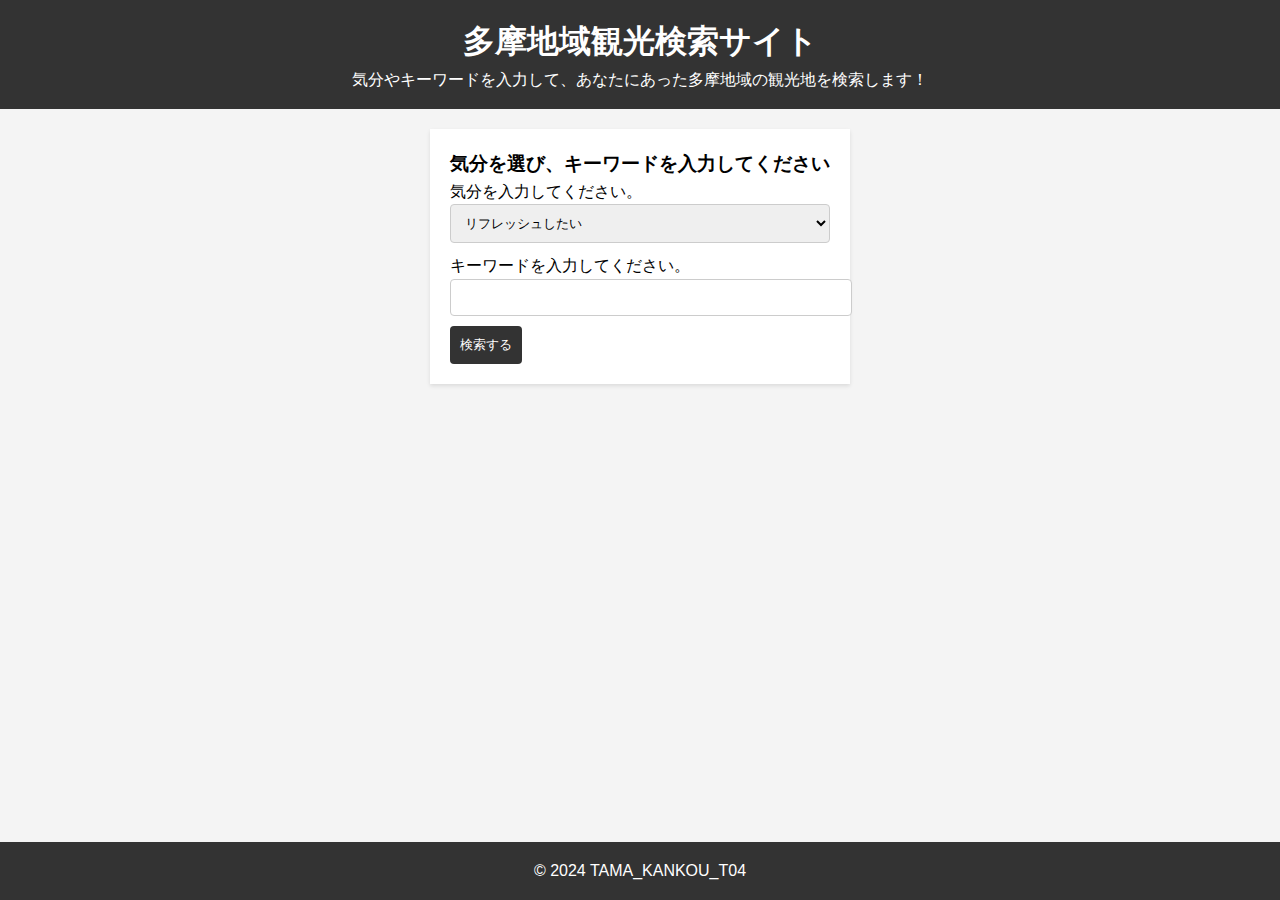
<file: app/deploy/team04_kensaku/index.html>
<!DOCTYPE html>
<html lang="en">

<head>
    <meta charset="UTF-8">
    <meta name="viewport" content="width=device-width, initial-scale=1.0">
    <link rel="stylesheet" href="style.css">
    <title>Document</title>
    <!-- ここには追加のヘッド要素が入ります（CSSやJavaScriptのリンクなど） -->
</head>

<body>
    <!-- ここには文書の本文が入ります -->

    <header>
        <!-- ヘッダー部分 -->
        <h1>多摩地域観光検索サイト</h1>
        <p>気分やキーワードを入力して、あなたにあった多摩地域の観光地を検索します！</p>
    </header>

    <main>
        <!-- メインコンテンツ -->
        <section id="kensaku">
            <!-- セクション1 -->
            <h3>気分を選び、キーワードを入力してください</h3>
            <form accept-charset="UTF-8" method="post" action="./tamakankou">
            <p>気分を入力してください。</p>
            <p><select name="kibun">
                <option value="リフレッシュしたい">リフレッシュしたい</option>
                <option value="祈りたい">祈りたい</option>
                <option value="自然を楽しみたい">自然を楽しみたい</option>
                <option value="アトラクションに乗りたい">アトラクションに乗りたい</option>
                <option value="動物を見たい">動物を見たい</option>
                <option value="本を読みたい">本を読みたい</option>
                <option value="一日遊びたい">一日遊びたい</option>
                </select></p>
                <p>キーワードを入力してください。</p>
                <input type="text" name="tagu">
            <p><input type="submit" value="検索する"></p>
            </form>

        </section>

        <!-- 他のセクションやコンテンツ -->
    </main>

    <footer>
        <!-- フッター部分 -->
        <p>&copy; 2024 TAMA_KANKOU_T04</p>
    </footer>

    <!-- ここには追加のボディ要素が入ります（JavaScriptのスクリプトなど） -->

</body>

</html>
</file>
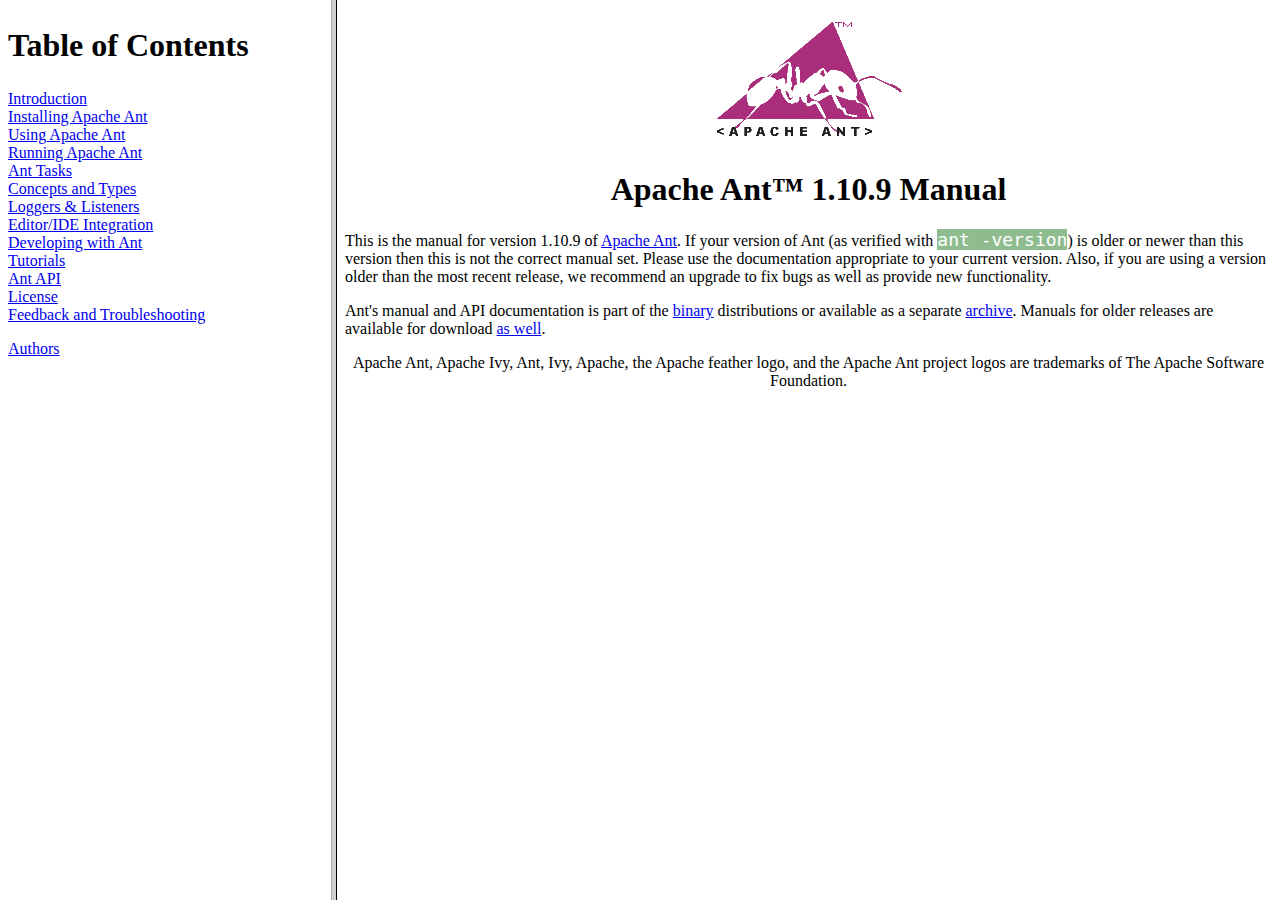
<file: app/project/team04_kensaku/ant/manual/index.html>
<!DOCTYPE html>
<!--
   Licensed to the Apache Software Foundation (ASF) under one or more
   contributor license agreements.  See the NOTICE file distributed with
   this work for additional information regarding copyright ownership.
   The ASF licenses this file to You under the Apache License, Version 2.0
   (the "License"); you may not use this file except in compliance with
   the License.  You may obtain a copy of the License at

       https://www.apache.org/licenses/LICENSE-2.0

   Unless required by applicable law or agreed to in writing, software
   distributed under the License is distributed on an "AS IS" BASIS,
   WITHOUT WARRANTIES OR CONDITIONS OF ANY KIND, either express or implied.
   See the License for the specific language governing permissions and
   limitations under the License.
-->
<html lang="en">

<head>
<link rel="stylesheet" type="text/css" href="stylesheets/style.css">
<title>Apache Ant&trade; User Manual</title>
</head>

<frameset cols="26%,74%">
<frame src="toc.html" name="navFrame">
<frame src="cover.html" name="mainFrame">
</frameset>
<noframes>
<h2>Apache Ant&trade; User Manual</h2>

<a href="toc.html">Apache Ant User Manual</a></noframes>

</html>
</file>
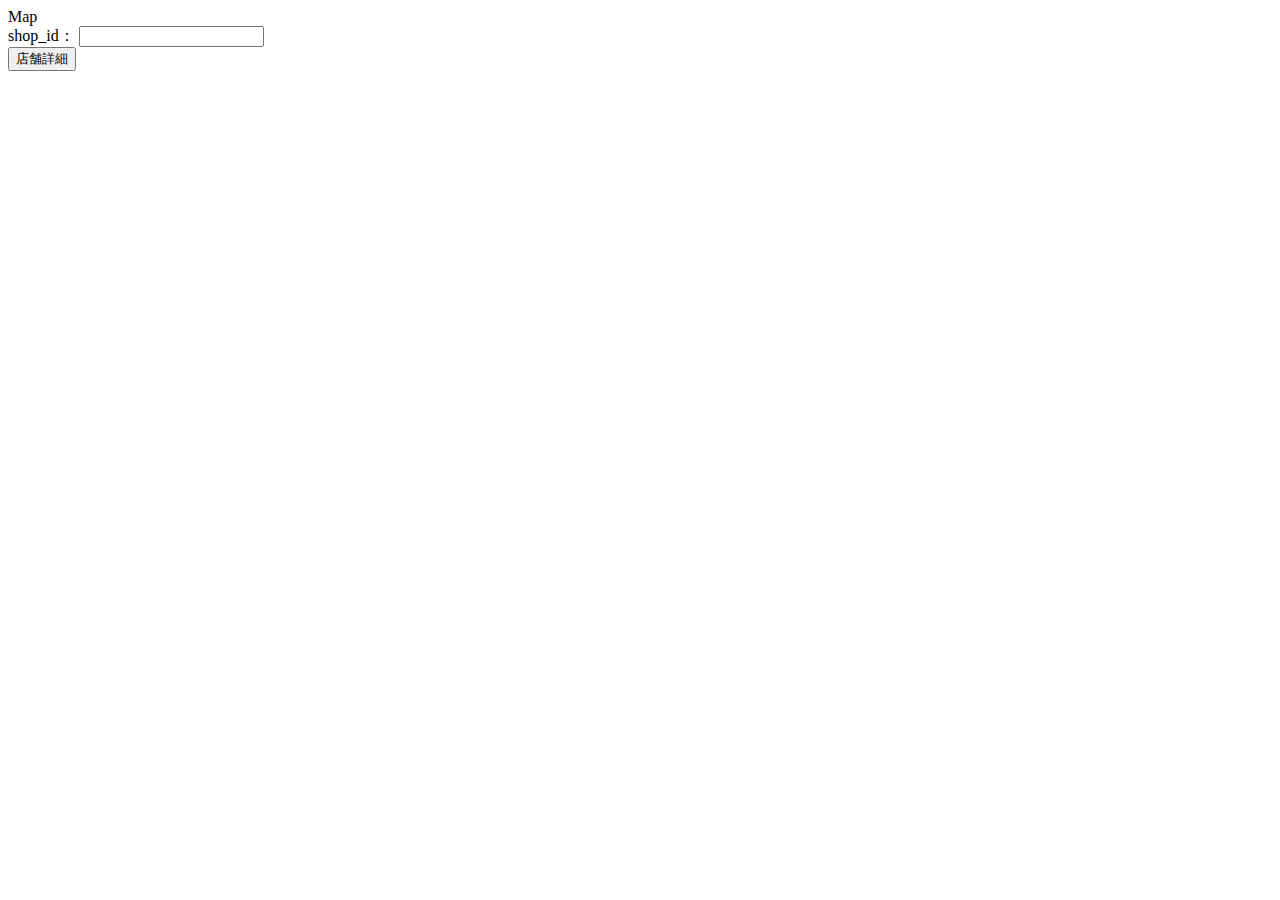
<file: app/deploy/plot/user/shopinfo.html>
<html>

<head>
  <meta charset="UTF-8">
  <title>Map</title>
</head>

<body>

  <header>
    <a>Map</a>
  </header>

  <form action="/plot/ShopInfo" method="post">
    shop_id：
    <input type="text" name="shop_id" required><br>
    <button >店舗詳細</button>
  </form>

  <footer></footer>

</body>

</html>
</file>
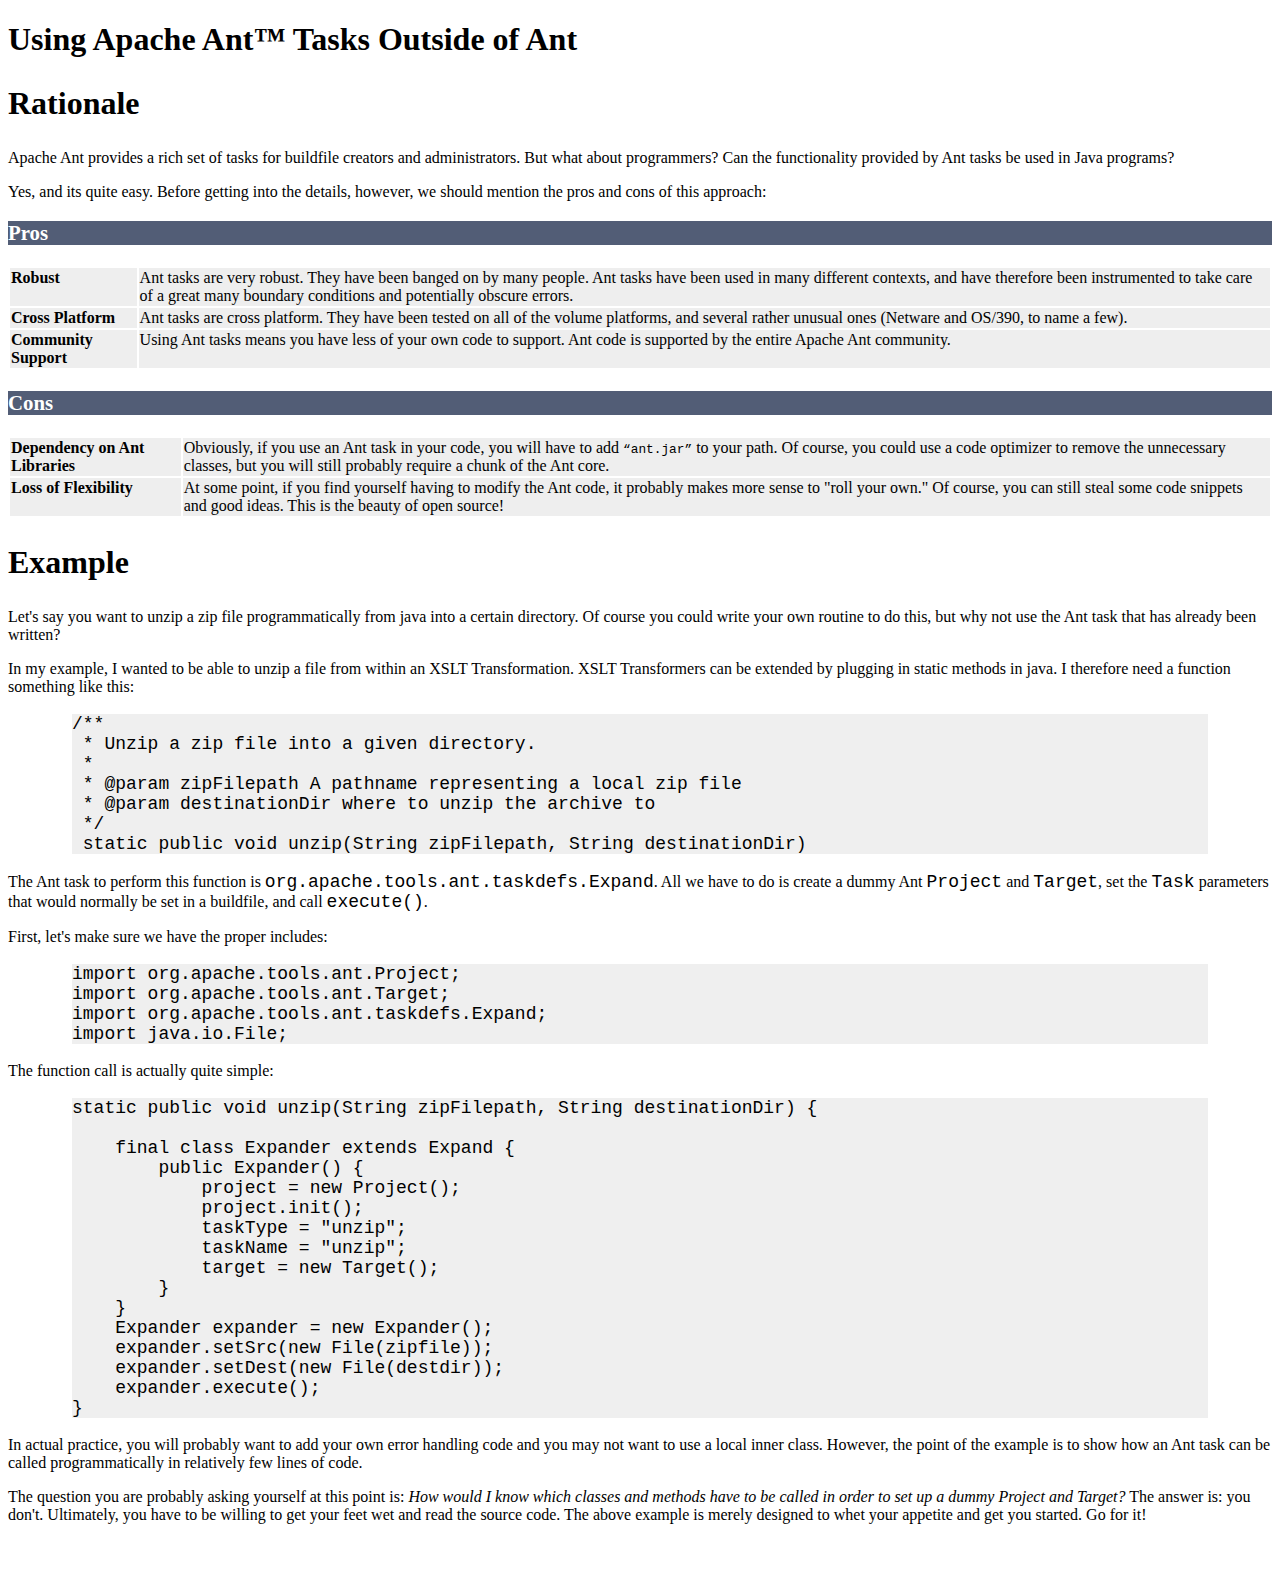
<file: app/project/team04_kensaku/ant/manual/antexternal.html>
<!DOCTYPE html>
<!--
   Licensed to the Apache Software Foundation (ASF) under one or more
   contributor license agreements.  See the NOTICE file distributed with
   this work for additional information regarding copyright ownership.
   The ASF licenses this file to You under the Apache License, Version 2.0
   (the "License"); you may not use this file except in compliance with
   the License.  You may obtain a copy of the License at

       https://www.apache.org/licenses/LICENSE-2.0

   Unless required by applicable law or agreed to in writing, software
   distributed under the License is distributed on an "AS IS" BASIS,
   WITHOUT WARRANTIES OR CONDITIONS OF ANY KIND, either express or implied.
   See the License for the specific language governing permissions and
   limitations under the License.
-->
<html lang="en">
<head>
<link rel="stylesheet" type="text/css" href="stylesheets/style.css">
<title>InputHandler</title>
</head>

<body>
<h1>Using Apache Ant&trade; Tasks Outside of Ant</h1>

<h2>Rationale</h2>

<p>Apache Ant provides a rich set of tasks for buildfile creators and
administrators.  But what about programmers?  Can the functionality
provided by Ant tasks be used in Java programs?</p>

<p>Yes, and its quite easy.  Before getting into the details, however,
we should mention the pros and cons of this approach:

<h3>Pros</h3>

<table>
<tr>
<td><strong>Robust</strong></td>
<td>
Ant tasks are very robust.  They have been banged on by many people.
Ant tasks have been used in many different contexts, and have
therefore been instrumented to take care of a great many boundary
conditions and potentially obscure errors.
</td>
</tr>
<tr>
<td><strong>Cross Platform</strong></td>
<td>
Ant tasks are cross platform.  They have been tested on all of the
volume platforms, and several rather unusual ones (Netware and OS/390, to
name a few).
</td>
</tr>
<tr>
<td><strong>Community Support</strong></td>
<td>
Using Ant tasks means you have less of your own code to support.  Ant
code is supported by the entire Apache Ant community.
</td>
</tr>
</table>

<h3>Cons</h3>

<table>
<tr>
<td><strong>Dependency on Ant Libraries</strong></td>
<td>
Obviously, if you use an Ant task in your code, you will have to add
<q>ant.jar</q> to your path.  Of course, you could use a code optimizer to
remove the unnecessary classes, but you will still probably require a
chunk of the Ant core.
</td>
</tr>
<tr>
<td><strong>Loss of Flexibility</strong></td>
<td>
At some point, if you find yourself having to modify the Ant code, it
probably makes more sense to "roll your own."  Of course, you can
still steal some code snippets and good ideas.  This is the beauty of
open source!
</td>
</tr>
</table>

<h2>Example</h2>

<p>Let's say you want to unzip a zip file programmatically from java
into a certain directory.  Of course you could write your own routine
to do this, but why not use the Ant task that has already been written?</p>

<p>In my example, I wanted to be able to unzip a file from within an
XSLT Transformation.  XSLT Transformers can be extended by plugging in
static methods in java.  I therefore need a function something like
this:</p>

<pre>
/**
 * Unzip a zip file into a given directory.
 *
 * @param zipFilepath A pathname representing a local zip file
 * @param destinationDir where to unzip the archive to
 */
 static public void unzip(String zipFilepath, String destinationDir)
</pre>

<p>
The Ant task to perform this function
is <code>org.apache.tools.ant.taskdefs.Expand</code>.  All we have to do
is create a dummy Ant <code>Project</code> and <code>Target</code>,
set the <code>Task</code> parameters that would normally be set in a
buildfile, and call <code>execute()</code>.</p>

<p>First, let's make sure we have the proper includes:</p>

<pre>
import org.apache.tools.ant.Project;
import org.apache.tools.ant.Target;
import org.apache.tools.ant.taskdefs.Expand;
import java.io.File;</pre>

<p>The function call is actually quite simple:</p>

<pre>
static public void unzip(String zipFilepath, String destinationDir) {

    final class Expander extends Expand {
        public Expander() {
            project = new Project();
            project.init();
            taskType = "unzip";
            taskName = "unzip";
            target = new Target();
        }
    }
    Expander expander = new Expander();
    expander.setSrc(new File(zipfile));
    expander.setDest(new File(destdir));
    expander.execute();
}</pre>

<p>In actual practice, you will probably want to add your own error
handling code and you may not want to use a local inner class.
However, the point of the example is to show how an Ant task can be
called programmatically in relatively few lines of code.</p>

<p>The question you are probably asking yourself at this point
is: <em>How would I know which classes and methods have to be called in
order to set up a dummy Project and Target?</em> The answer is: you
don't.  Ultimately, you have to be willing to get your feet wet and
read the source code.  The above example is merely designed to whet
your appetite and get you started.  Go for it!</p>

</body>
</html>
</file>
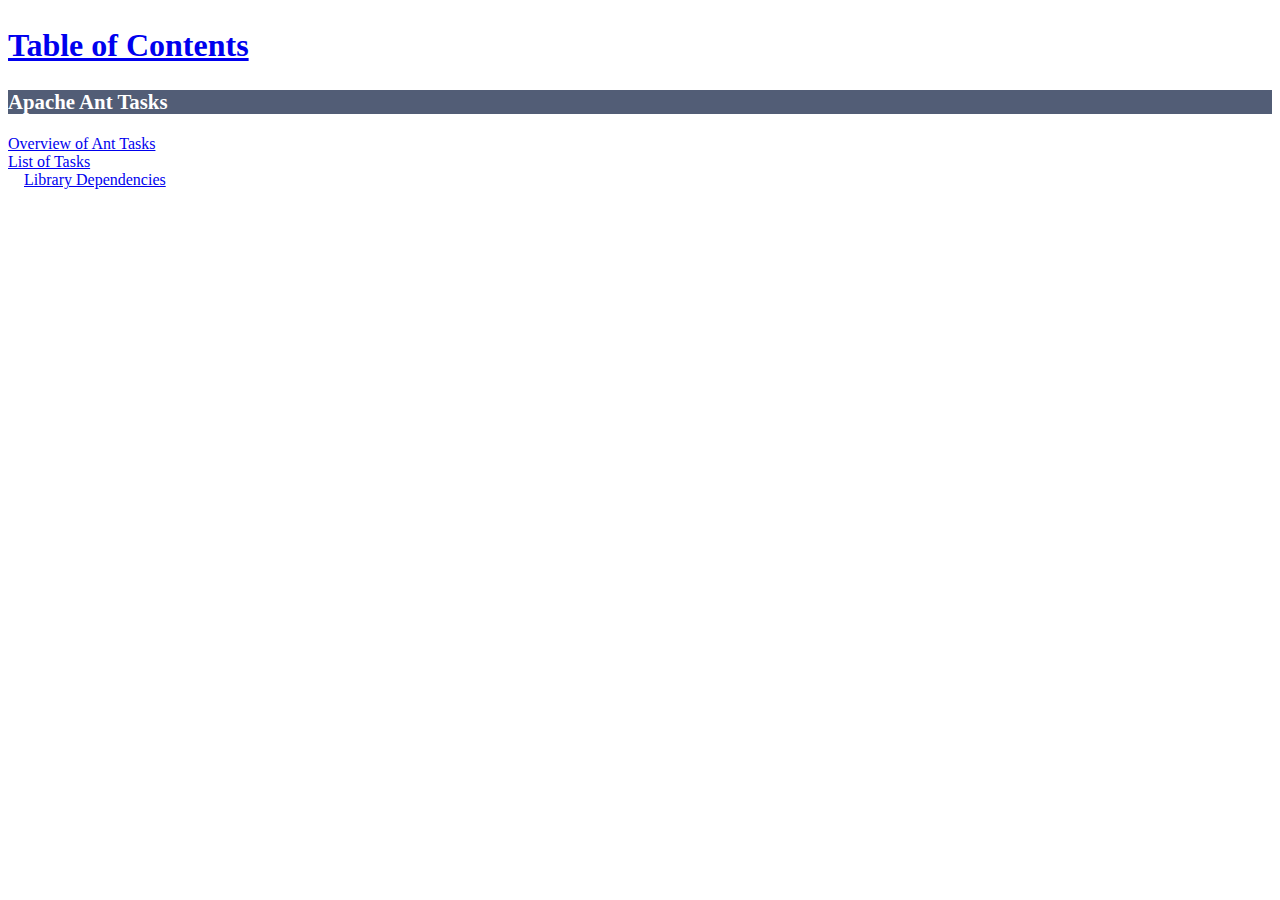
<file: app/project/team04_kensaku/ant/manual/anttaskslist.html>
<!DOCTYPE html>
<!--
   Licensed to the Apache Software Foundation (ASF) under one or more
   contributor license agreements.  See the NOTICE file distributed with
   this work for additional information regarding copyright ownership.
   The ASF licenses this file to You under the Apache License, Version 2.0
   (the "License"); you may not use this file except in compliance with
   the License.  You may obtain a copy of the License at

       https://www.apache.org/licenses/LICENSE-2.0

   Unless required by applicable law or agreed to in writing, software
   distributed under the License is distributed on an "AS IS" BASIS,
   WITHOUT WARRANTIES OR CONDITIONS OF ANY KIND, either express or implied.
   See the License for the specific language governing permissions and
   limitations under the License.
-->
<html lang="en">

<head>
<link rel="stylesheet" type="text/css" href="stylesheets/style.css"/>
<title>Apache Ant User Manual</title>
<base target="mainFrame"/>
</head>

<body>

<h2><a href="toc.html" target="navFrame">Table of Contents</a></h2>

<h3>Apache Ant Tasks</h3>
<ul class="inlinelist">
  <li><a href="tasksoverview.html" target="mainFrame">Overview of Ant Tasks</a></li>
  <li><a href="tasklist.html" target="navFrame">List of Tasks</a></li>
  <li class="indent"><a href="install.html#librarydependencies" target="mainFrame">Library Dependencies</a></li>
</ul>

</body>
</html>
</file>
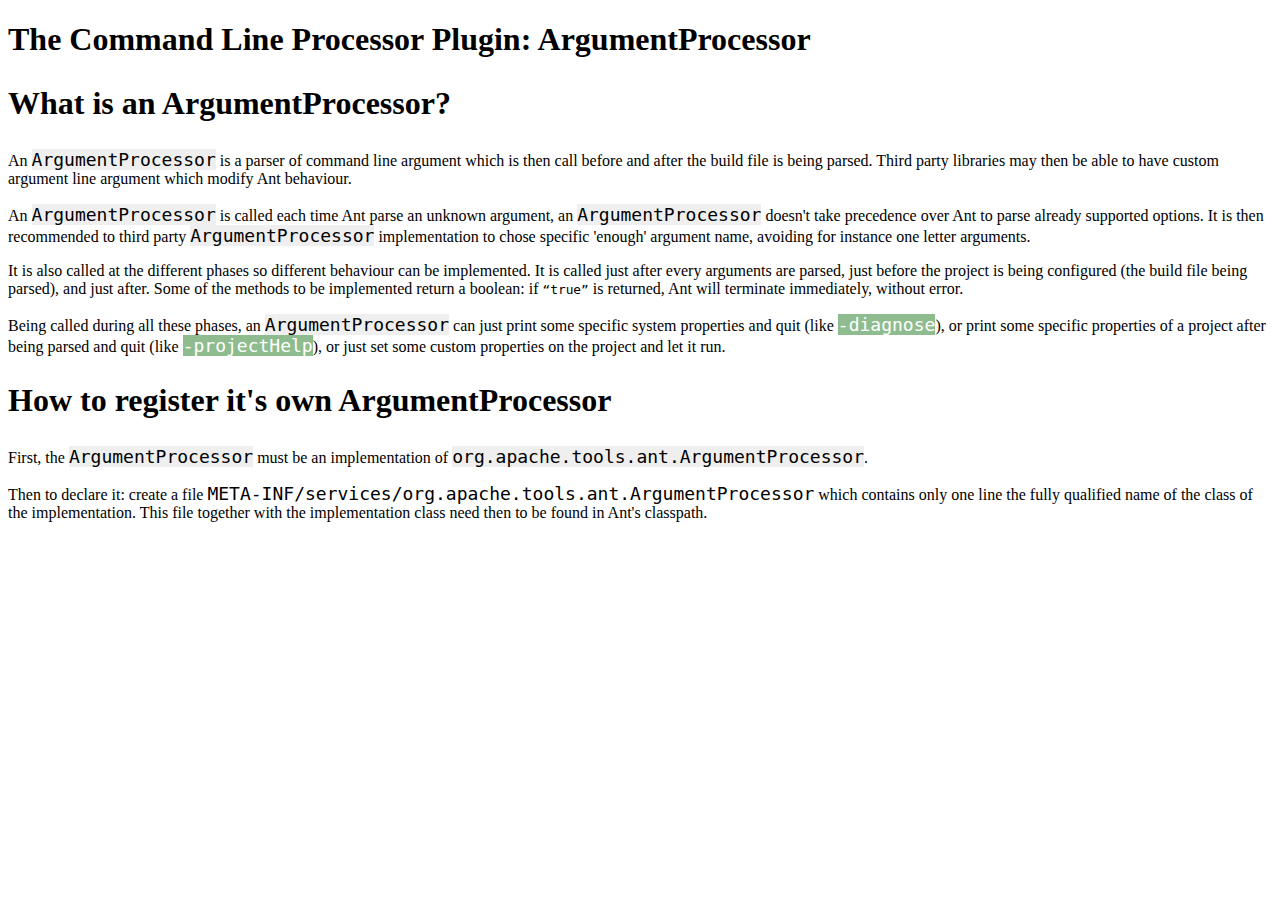
<file: app/project/team04_kensaku/ant/manual/argumentprocessor.html>
<!DOCTYPE html>
<!--
   Licensed to the Apache Software Foundation (ASF) under one or more
   contributor license agreements.  See the NOTICE file distributed with
   this work for additional information regarding copyright ownership.
   The ASF licenses this file to You under the Apache License, Version 2.0
   (the "License"); you may not use this file except in compliance with
   the License.  You may obtain a copy of the License at

       https://www.apache.org/licenses/LICENSE-2.0

   Unless required by applicable law or agreed to in writing, software
   distributed under the License is distributed on an "AS IS" BASIS,
   WITHOUT WARRANTIES OR CONDITIONS OF ANY KIND, either express or implied.
   See the License for the specific language governing permissions and
   limitations under the License.
-->
<html lang="en">

<head>
<link rel="stylesheet" type="text/css" href="stylesheets/style.css">
<title>The Command Line Processor Plugin: ArgumentProcessor</title>
</head>

<body>
<h1>The Command Line Processor Plugin: ArgumentProcessor</h1>

<h2 id="definition">What is an ArgumentProcessor?</h2>

<p>
An <code class="code">ArgumentProcessor</code> is a parser of command line argument which is then
call before and after the build file is being parsed. Third party libraries may then be able to have
custom argument line argument which modify Ant behaviour.
</p>

<p>
An <code class="code">ArgumentProcessor</code> is called each time Ant parse an unknown argument,
an <code class="code">ArgumentProcessor</code> doesn't take precedence over Ant to parse already
supported options. It is then recommended to third party <code class="code">ArgumentProcessor</code>
implementation to chose specific 'enough' argument name, avoiding for instance one letter arguments.
</p>

<p>
It is also called at the different phases so different behaviour can be implemented. It is called
just after every arguments are parsed, just before the project is being configured (the build file
being parsed), and just after. Some of the methods to be implemented return a boolean:
if <q>true</q> is returned, Ant will terminate immediately, without error.
</p>

<p>
Being called during all these phases, an <code class="code">ArgumentProcessor</code> can just print
some specific system properties and quit (like <kbd>-diagnose</kbd>), or print some specific
properties of a project after being parsed and quit (like <kbd>-projectHelp</kbd>), or just set some
custom properties on the project and let it run.
</p>

<h2 id="repository">How to register it's own ArgumentProcessor</h2>

<p>First, the <code class="code">ArgumentProcessor</code> must be an implementation
of <code class="code">org.apache.tools.ant.ArgumentProcessor</code>.
</p>

<p>Then to declare it: create a
file <samp>META-INF/services/org.apache.tools.ant.ArgumentProcessor</samp> which contains only one
line the fully qualified name of the class of the implementation. This file together with the
implementation class need then to be found in Ant's classpath.
</p>
</body>
</html>
</file>
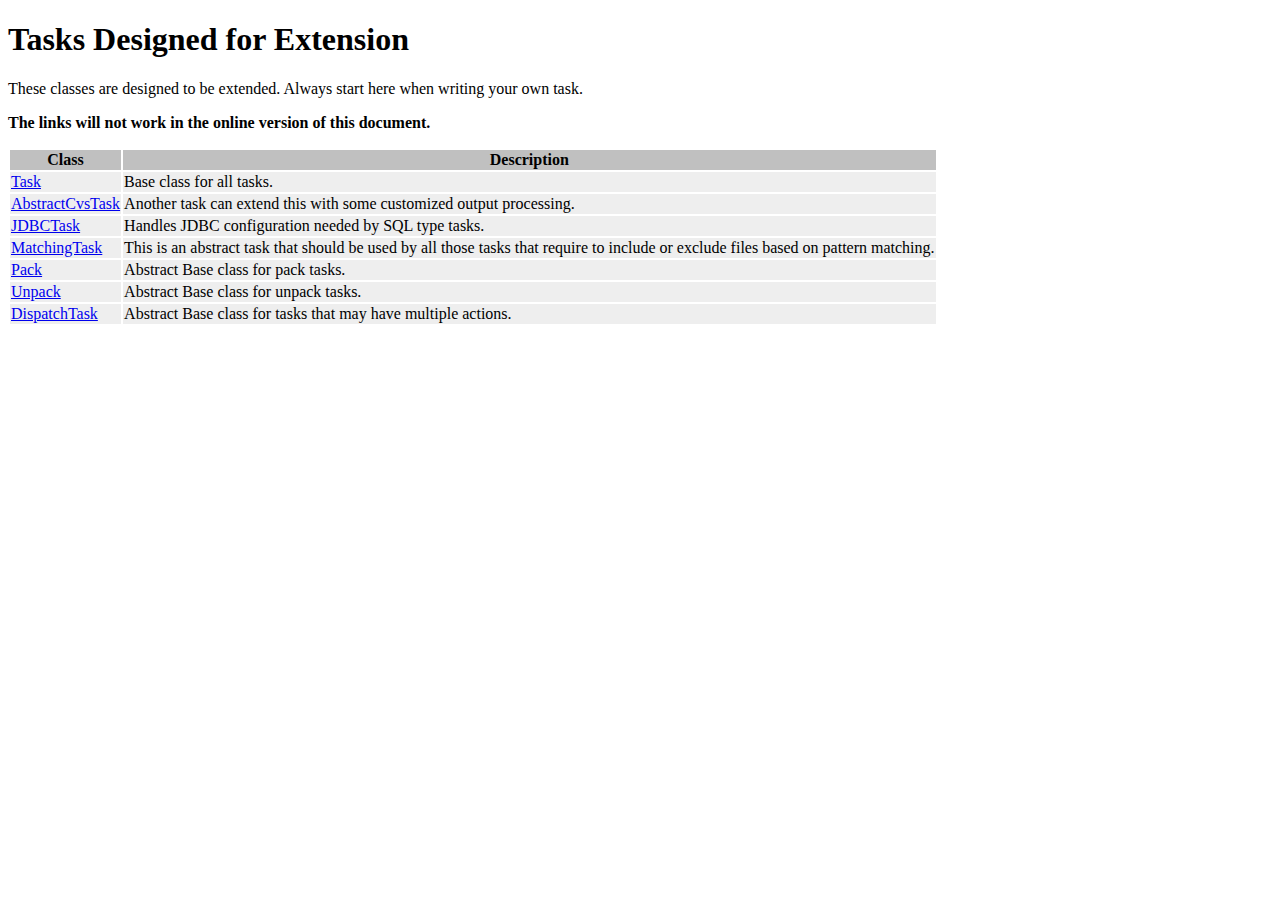
<file: app/project/team04_kensaku/ant/manual/base_task_classes.html>
<!DOCTYPE html>
<!--
   Licensed to the Apache Software Foundation (ASF) under one or more
   contributor license agreements.  See the NOTICE file distributed with
   this work for additional information regarding copyright ownership.
   The ASF licenses this file to You under the Apache License, Version 2.0
   (the "License"); you may not use this file except in compliance with
   the License.  You may obtain a copy of the License at

       https://www.apache.org/licenses/LICENSE-2.0

   Unless required by applicable law or agreed to in writing, software
   distributed under the License is distributed on an "AS IS" BASIS,
   WITHOUT WARRANTIES OR CONDITIONS OF ANY KIND, either express or implied.
   See the License for the specific language governing permissions and
   limitations under the License.
-->
<html lang="en">

<head>
<link rel="stylesheet" type="text/css" href="stylesheets/style.css">
<title>Tasks Designed for Extension</title>
</head>

<body>
<h1>Tasks Designed for Extension</h1>

<p>These classes are designed to be extended.  Always start here when writing your own task.</p>

<p><strong>The links will not work in the online version of this document.</strong></p>

<table>
<thead>
<tr>
<th scope="col">Class</th>
<th scope="col">Description</th>
</tr>
</thead>
<tbody>
<tr>
<td>
<a href="api/org/apache/tools/ant/Task.html">Task</a>
</td>
<td>
Base class for all tasks.
</td>
</tr>

<tr>
<td>
<a href="api/org/apache/tools/ant/taskdefs/AbstractCvsTask.html">AbstractCvsTask</a>
</td>
<td>
Another task can extend this with some customized output processing.
</td>
</tr>

<tr>
<td>
<a href="api/org/apache/tools/ant/taskdefs/JDBCTask.html">JDBCTask</a>
</td>
<td>
Handles JDBC configuration needed by SQL type tasks.
</td>
</tr>

<tr>
<td>
<a href="api/org/apache/tools/ant/taskdefs/MatchingTask.html">MatchingTask</a>
</td>
<td>
This is an abstract task that should be used by all those tasks that require to include or exclude files based on pattern matching.
</td>
</tr>

<tr>
<td>
<a href="api/org/apache/tools/ant/taskdefs/Pack.html">Pack</a>
</td>
<td>
Abstract Base class for pack tasks.
</td>
</tr>

<tr>
<td>
<a href="api/org/apache/tools/ant/taskdefs/Unpack.html">Unpack</a>
</td>
<td>
Abstract Base class for unpack tasks.
</td>
</tr>

<tr>
<td>
<a href="api/org/apache/tools/ant/dispatch/DispatchTask.html">DispatchTask</a>
</td>
<td>
Abstract Base class for tasks that may have multiple actions.
</td>
</tr>
</tbody>
</table>

</body>
</html>
</file>
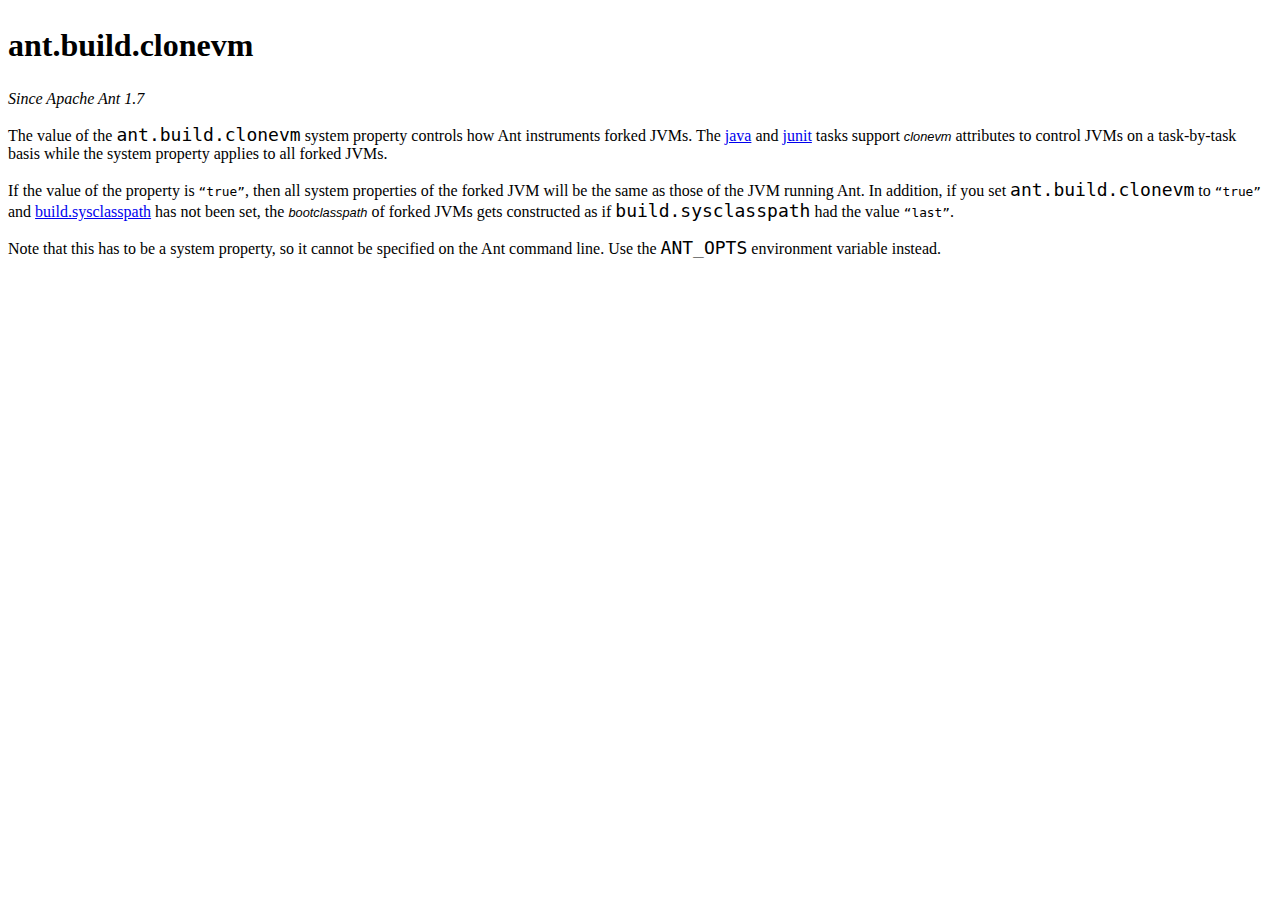
<file: app/project/team04_kensaku/ant/manual/clonevm.html>
<!DOCTYPE html>
<!--
   Licensed to the Apache Software Foundation (ASF) under one or more
   contributor license agreements.  See the NOTICE file distributed with
   this work for additional information regarding copyright ownership.
   The ASF licenses this file to You under the Apache License, Version 2.0
   (the "License"); you may not use this file except in compliance with
   the License.  You may obtain a copy of the License at

       https://www.apache.org/licenses/LICENSE-2.0

   Unless required by applicable law or agreed to in writing, software
   distributed under the License is distributed on an "AS IS" BASIS,
   WITHOUT WARRANTIES OR CONDITIONS OF ANY KIND, either express or implied.
   See the License for the specific language governing permissions and
   limitations under the License.
-->
<html lang="en">

<head>
<link rel="stylesheet" type="text/css" href="stylesheets/style.css">
<title>ant.build.clonevm</title>
</head>

<body>

<h2 id="clonevm">ant.build.clonevm</h2>

<p><em>Since Apache Ant 1.7</em></p>

<p>The value of the <code>ant.build.clonevm</code> system property
controls how Ant instruments forked JVMs.  The <a href="Tasks/java.html">java</a>
and <a href="Tasks/junit.html">junit</a> tasks support <var>clonevm</var>
attributes to control JVMs on a task-by-task basis while the system
property applies to all forked JVMs.</p>

<p>If the value of the property is <q>true</q>, then all system properties of
the forked JVM will be the same as those of the JVM running Ant. In
addition, if you set <code>ant.build.clonevm</code> to <q>true</q>
and <a href="sysclasspath.html">build.sysclasspath</a> has not been
set, the <var>bootclasspath</var> of forked JVMs gets constructed as
if <code>build.sysclasspath</code> had the value <q>last</q>.</p>

<p>Note that this has to be a system property, so it cannot be
specified on the Ant command line.  Use the <code>ANT_OPTS</code>
environment variable instead.</p>

</body>
</html>
</file>
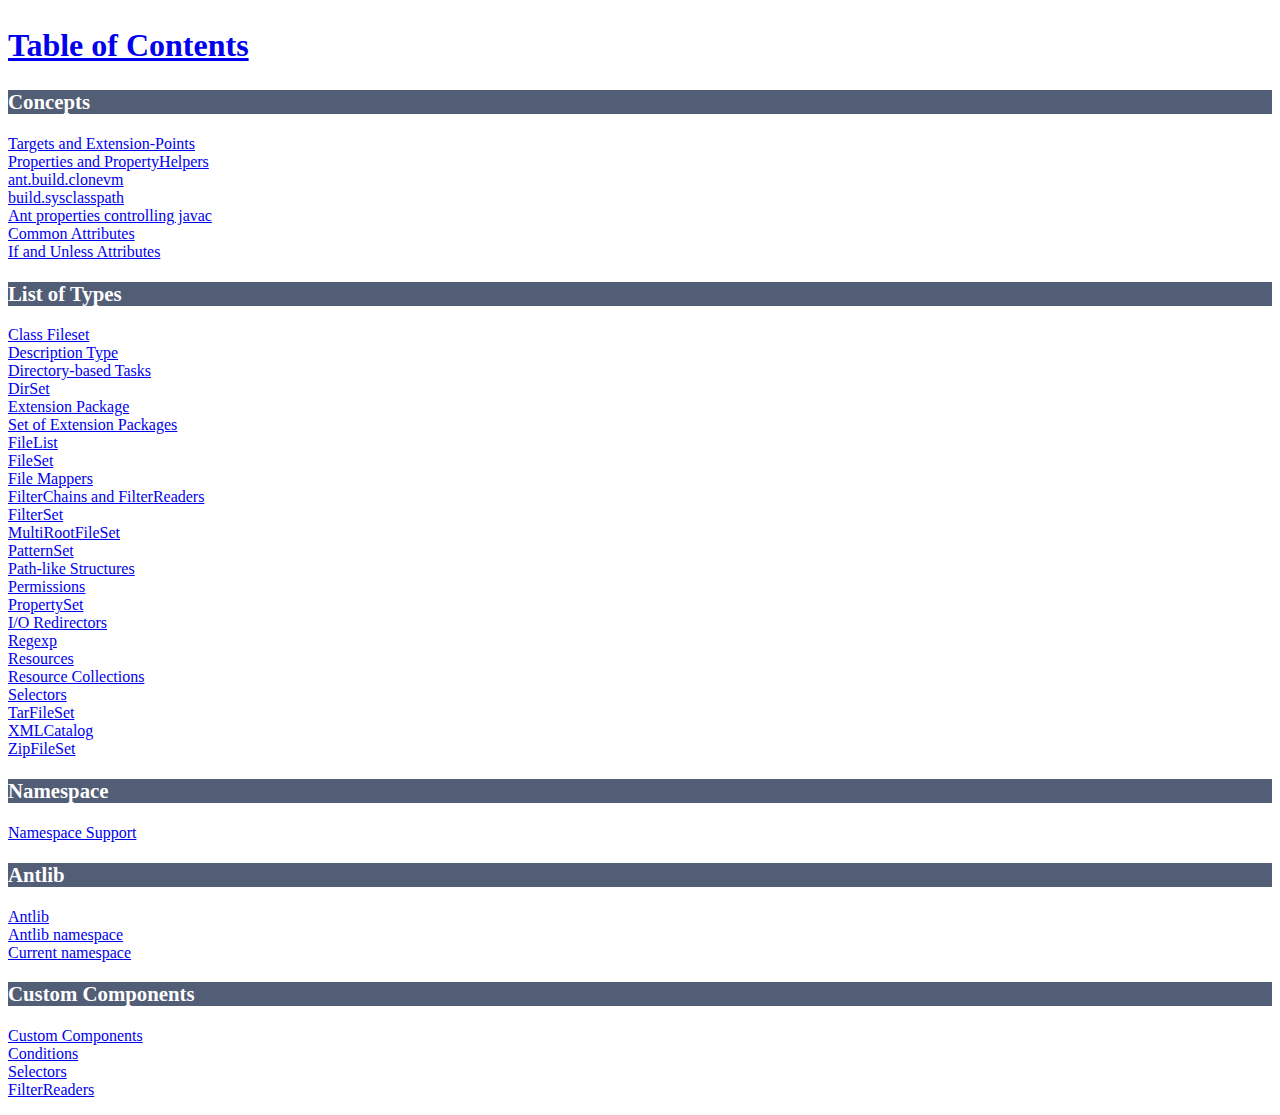
<file: app/project/team04_kensaku/ant/manual/conceptstypeslist.html>
<!DOCTYPE html>
<!--
   Licensed to the Apache Software Foundation (ASF) under one or more
   contributor license agreements.  See the NOTICE file distributed with
   this work for additional information regarding copyright ownership.
   The ASF licenses this file to You under the Apache License, Version 2.0
   (the "License"); you may not use this file except in compliance with
   the License.  You may obtain a copy of the License at

       https://www.apache.org/licenses/LICENSE-2.0

   Unless required by applicable law or agreed to in writing, software
   distributed under the License is distributed on an "AS IS" BASIS,
   WITHOUT WARRANTIES OR CONDITIONS OF ANY KIND, either express or implied.
   See the License for the specific language governing permissions and
   limitations under the License.
-->
<html lang="en">

<head>
<link rel="stylesheet" type="text/css" href="stylesheets/style.css"/>
<title>Apache Ant User Manual</title>
<base target="mainFrame"/>
</head>

<body>

<h2><a href="toc.html" target="navFrame">Table of Contents</a></h2>

<h3>Concepts</h3>
<ul class="inlinelist">
<li><a href="targets.html">Targets and Extension-Points</a></li>
<li><a href="properties.html">Properties and PropertyHelpers</a></li>
<li><a href="clonevm.html">ant.build.clonevm</a></li>
<li><a href="sysclasspath.html">build.sysclasspath</a></li>
<li><a href="javacprops.html">Ant properties controlling javac</a></li>
<li><a href="Tasks/common.html">Common Attributes</a></li>
<li><a href="ifunless.html">If and Unless Attributes</a></li>
</ul>

<h3>List of Types</h3>
<ul class="inlinelist">
<li><a href="Types/classfileset.html">Class Fileset</a></li>
<li><a href="Types/description.html">Description Type</a></li>
<li><a href="dirtasks.html">Directory-based Tasks</a></li>
<li><a href="Types/dirset.html">DirSet</a></li>
<li><a href="Types/extension.html">Extension Package</a></li>
<li><a href="Types/extensionset.html">Set of Extension Packages</a></li>
<li><a href="Types/filelist.html">FileList</a></li>
<li><a href="Types/fileset.html">FileSet</a></li>
<li><a href="Types/mapper.html">File Mappers</a></li>
<li><a href="Types/filterchain.html">FilterChains and FilterReaders</a></li>
<li><a href="Types/filterset.html">FilterSet</a></li>
<li><a href="Types/multirootfileset.html">MultiRootFileSet</a></li>
<li><a href="Types/patternset.html">PatternSet</a></li>
<li><a href="using.html#path">Path-like Structures</a></li>
<li><a href="Types/permissions.html">Permissions</a></li>
<li><a href="Types/propertyset.html">PropertySet</a></li>
<li><a href="Types/redirector.html">I/O Redirectors</a></li>
<li><a href="Types/regexp.html">Regexp</a></li>
<li><a href="Types/resources.html">Resources</a></li>
<li><a href="Types/resources.html#collection">Resource Collections</a></li>
<li><a href="Types/selectors.html">Selectors</a></li>
<li><a href="Types/tarfileset.html">TarFileSet</a></li>
<li><a href="Types/xmlcatalog.html">XMLCatalog</a></li>
<li><a href="Types/zipfileset.html">ZipFileSet</a></li>
</ul>

<h3>Namespace</h3>
<ul class="inlinelist">
<li><a href="Types/namespace.html">Namespace Support</a></li>
</ul>

<h3>Antlib</h3>
<ul class="inlinelist">
<li><a href="Types/antlib.html">Antlib</a></li>
<li><a href="Types/antlib.html#antlibnamespace">Antlib namespace</a></li>
<li><a href="Types/antlib.html#currentnamespace">Current namespace</a></li>
</ul>

<h3>Custom Components</h3>
<ul class="inlinelist">
<li><a href="Types/custom-programming.html">Custom Components</a></li>
<li><a href="Types/custom-programming.html#customconditions">Conditions</a></li>
<li><a href="Types/custom-programming.html#customselectors">Selectors</a></li>
<li><a href="Types/custom-programming.html#filterreaders">FilterReaders</a></li>
</ul>

</body>
</html>
</file>
<file: app/deploy/team04_kensaku/style.css>
body,
h1,
h2,
h3,
p,
select,
input {
    margin: 0;
    padding: 0;
}

/* Apply a background color to the body */
body {
    background-color: #f4f4f4;
    font-family: 'Arial', sans-serif;
    line-height: 1.6;
    display: flex;
    flex-direction: column;
    min-height: 100vh;
}

/* Style the header */
header {
    background-color: #333;
    color: #fff;
    text-align: center;
    padding: 1em 0;
}

/* Style the main content */
main {
    max-width: 800px;
    margin: 0 auto;
    padding: 20px;
    flex: 1;
}

/* Style the search section */
#kensaku {
    background-color: #fff;
    padding: 20px;
    margin-bottom: 20px;
    box-shadow: 0 2px 4px rgba(0, 0, 0, 0.1);
}

/* Style the form elements */
form {
    display: flex;
    flex-direction: column;
}

/* Style the select input */
select {
    width: 100%;
    padding: 10px;
    margin-bottom: 10px;
    border: 1px solid #ccc;
    border-radius: 4px;
}

/* Style the text input */
input[type="text"] {
    width: 100%;
    padding: 10px;
    margin-bottom: 10px;
    border: 1px solid #ccc;
    border-radius: 4px;
}

/* Style the submit button */
input[type="submit"] {
    background-color: #333;
    color: #fff;
    padding: 10px;
    cursor: pointer;
    border: none;
    border-radius: 4px;
}

/* Style the footer */
footer {
    text-align: center;
    padding: 1em 0;
    background-color: #333;
    color: #fff;
    position: fixed;
    bottom: 0;
    width: 100%;
}
</file>
<file: app/project/team04_kensaku/ant/manual/stylesheets/style.css>
/*
 *  Licensed to the Apache Software Foundation (ASF) under one or more
 *  contributor license agreements.  See the NOTICE file distributed with
 *  this work for additional information regarding copyright ownership.
 *  The ASF licenses this file to You under the Apache License, Version 2.0
 *  (the "License"); you may not use this file except in compliance with
 *  the License.  You may obtain a copy of the License at
 *
 *      https://www.apache.org/licenses/LICENSE-2.0
 *
 *  Unless required by applicable law or agreed to in writing, software
 *  distributed under the License is distributed on an "AS IS" BASIS,
 *  WITHOUT WARRANTIES OR CONDITIONS OF ANY KIND, either express or implied.
 *  See the License for the specific language governing permissions and
 *  limitations under the License.
 *
 */
body {
    font-family: "Palatino Linotype", Palatino, Georgia, "Century Schoolbook", serif;
}

h2 {
  font-size: 200%;
  background-color: white;
}

h3 {
  font-size: 130%;
  color: white;
  background-color: #525d76;
}

h4 {
  color: white;
  background-color: #828da6;
}

h5 {
  font-size: 100%;
  color: white;
  background-color: #a6adbe;
  margin-top: .5rem;
  margin-bottom: .5rem;
}

h6 {
  font-size: 100%;
  color: white;
  background-color: #c1c5d1;
  margin-top: .5rem;
  margin-bottom: .5rem;
}

h5 + p, h6 + p {
  margin-top: .5rem;
  margin-bottom: .5rem;
}

h3 > a, h4 > a, h5 > a, h6 > a {
   color: white;
}

h3 > a:visited, h4 > a:visited, h5 > a:visited, h6 > a:visited,
h3 > a:hover, h4 > a:hover, h5 > a:hover, h6 > a:hover {
   color: lightskyblue;
}

var {
    font-family: Verdana, Geneva, sans-serif;
    font-size: 0.8rem;
}

q {
    font-family: "Lucida Console", Monaco, monospace;
    font-size: 0.8rem;
}

q.no-break {
    white-space: nowrap;
    hyphens: none;
}

code, samp, kbd {
    white-space: nowrap;
    hyphens: none;
    font-size: 1.125rem;
}

h2 > code, h2 > samp {
    font-size: 2rem;
}

h3 > code, h3 > samp {
    font-size: 1.5rem;
}

h3 > var {
    font-size: 1.125rem;
}

pre {
   background-color: #efefef;
   margin-right: 4rem;
   margin-left: 4rem;
   font-size: 1.125rem;
}

pre var, code var {
    font-size: 0.65rem;
}

/* code snippets in examples and tutorials */
.code {
   background: #efefef;
}

/* highlight console input */
.input, kbd {
   color: white;
   background: darkseagreen;
   overflow: hidden;
   text-overflow: ellipsis;
}

/* highlight console output */
.output {
   color: white;
   background: #837a67;
   overflow: hidden;
   text-overflow: ellipsis;
}

/* a workaround for invisible
   (white on white) overflows */
pre.input:hover, pre.output:hover {
    margin-right: 0;
    margin-left: 0;
    overflow: scroll;
    text-overflow: initial;
}

td {
   vertical-align: top;
   background-color: #eeeeee;
   color: black;
}

tr:hover > td {
    background-color: whitesmoke;
}

th {
   background-color: silver;
   color: black;
   vertical-align: middle;
}

td pre {
    margin: 0 0 0 0;
    font-size: 1rem;
}

thead.no-bold th {
    font-weight: normal;
    white-space: nowrap;
}

table.attr {
    width: 100%;
}

table.attr td:first-child {
    font-family: Verdana, Geneva, sans-serif;
    font-size: 0.8rem;
    font-style: italic;
}

table.attr td:last-child {
    text-align: center;
}

table.attr td.center, h1.center, p.center {
    text-align: center;
}

table.attr td.left {
    font-family: "Palatino Linotype", Palatino, Georgia, "Century Schoolbook", serif;
    font-size: 1rem;
    font-style: normal;
    text-align: left;
}

table.attr td.var {
    text-align: left;
}

td[rowspan] {
   vertical-align: middle;
}

ul.inlinelist {
   list-style-type: none;
   margin-left: 0;
   padding: 0;
}

li.indent {
    padding-left: 1rem;
}

div.float {
    margin-top: 0.5rem;
    width: 100%;
    min-height: 1.5rem;
    line-height: 1.5rem;
    background-color: silver;
}

div.float + table {
    width: 100%;
    table-layout: fixed;
}

div.float + table th:first-child {
    width: 20%;
    white-space: nowrap;
}

div.float + table tr:first-child {
    width: 20%;
    white-space: nowrap;
}

span.left {
    float: left;
    font-family: Verdana, Geneva, sans-serif;
    font-weight: bold;
}

span.right {
    float: right;
}

span.left, span.right {
    vertical-align: middle;
    background-color: silver;
}

ol.refs {
    counter-reset: refs;
}

ol.refs > li {
    list-style: none;
    position: relative;
}

ol.refs > li:before {
    content: "[" counter(refs, decimal) "]";
    counter-increment: refs;
    position: absolute;
    left: -2rem;
}
</file>
